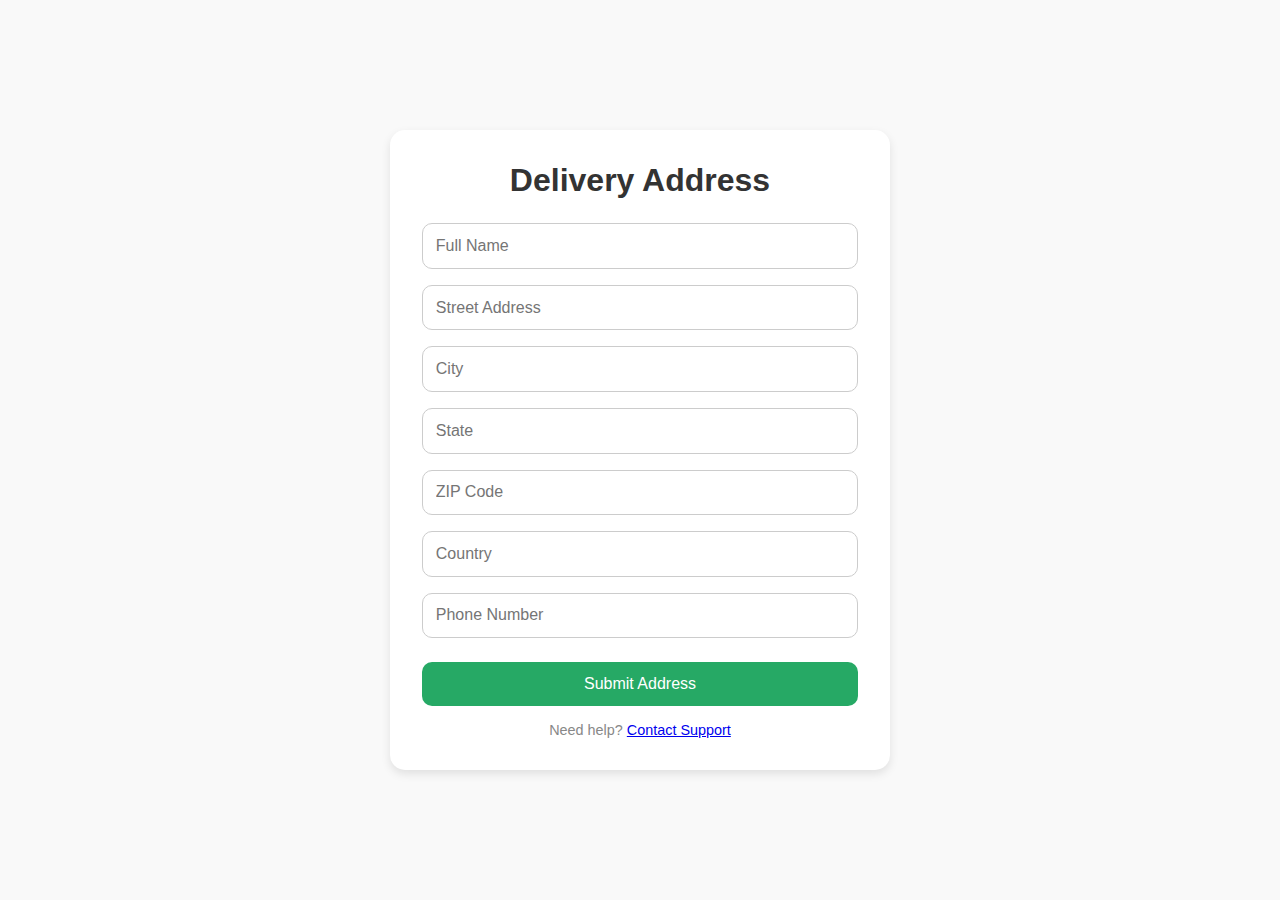
<file: address.html>
<!DOCTYPE html>
<html lang="en">
<head>
  <meta charset="UTF-8">
  <meta name="viewport" content="width=device-width, initial-scale=1.0">
  <title>Delivery Address</title>
  <style>
    * {
      margin: 0;
      padding: 0;
      box-sizing: border-box;
      font-family: Arial, sans-serif;
    }

    body {
      background-color: #f9f9f9;
      height: 100vh;
      display: flex;
      justify-content: center;
      align-items: center;
    }

    .address-container {
      background: #ffffff;
      padding: 2rem;
      border-radius: 15px;
      box-shadow: 0 4px 10px rgba(0, 0, 0, 0.1);
      max-width: 500px;
      width: 100%;
    }

    .address-container h1 {
      color: #333;
      margin-bottom: 1rem;
      text-align: center;
    }

    .address-container form {
      display: flex;
      flex-direction: column;
    }

    .address-container input, .address-container textarea, .address-container select {
      width: 100%;
      padding: 0.8rem;
      margin: 0.5rem 0;
      border: 1px solid #ccc;
      border-radius: 10px;
      font-size: 1rem;
    }

    .address-container textarea {
      resize: none;
      height: 100px;
    }

    .address-container button {
      background: #26a965;
      color: white;
      border: none;
      padding: 0.8rem 1.5rem;
      border-radius: 10px;
      font-size: 1rem;
      cursor: pointer;
      transition: background 0.3s;
      margin-top: 1rem;
    }

    .address-container button:hover {
      background: #219653;
    }

    .address-container .footer {
      margin-top: 1rem;
      font-size: 0.9rem;
      color: #888;
      text-align: center;
    }
  </style>
</head>
<body>
  <div class="address-container">
    <h1>Delivery Address</h1>
    <form action="#" method="post">
      <input type="text" placeholder="Full Name" required>
      <input type="text" placeholder="Street Address" required>
      <input type="text" placeholder="City" required>
      <input type="text" placeholder="State" required>
      <input type="text" placeholder="ZIP Code" required>
      <input type="text" placeholder="Country" required>
      <input type="tel" placeholder="Phone Number" required>
  
      <button type="submit">Submit Address</button>
    </form>
    <div class="footer">
      <p>Need help? <a href="#">Contact Support</a></p>
    </div>
  </div>
</body>
</html>
</file>
